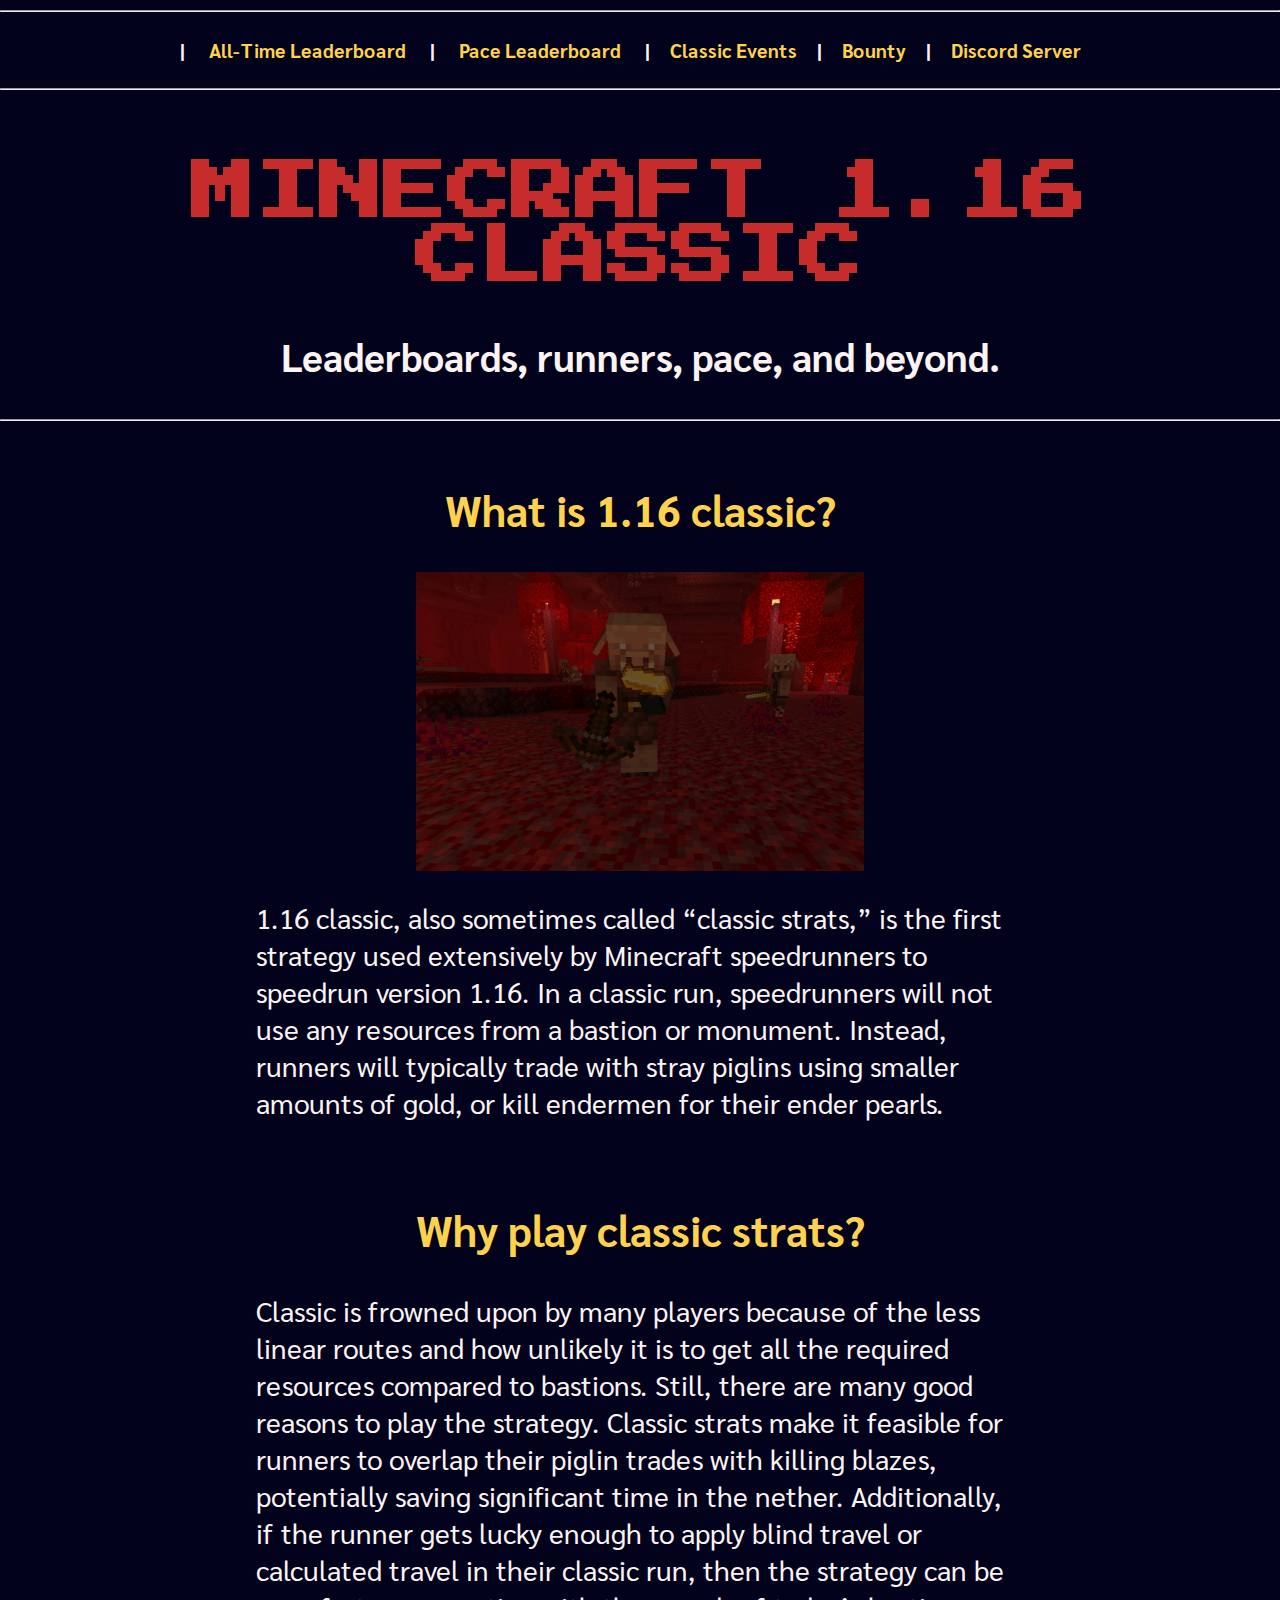
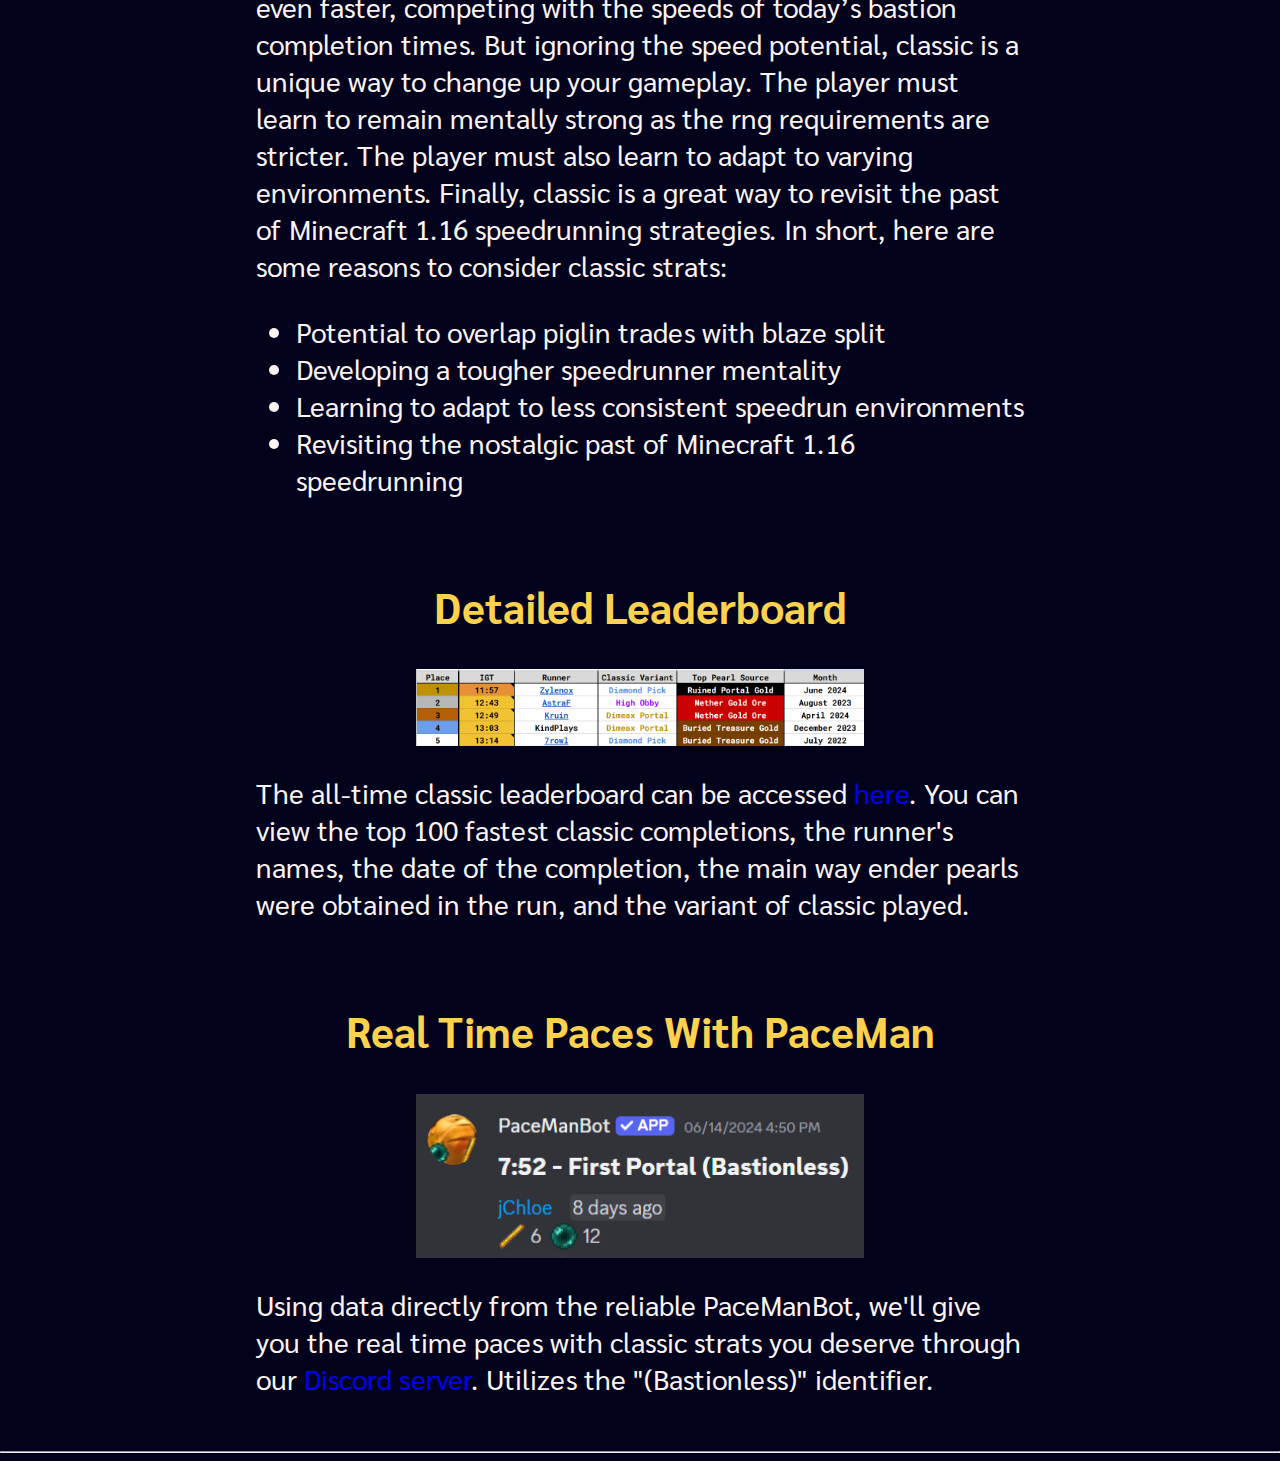
<file: index.html>
<!DOCTYPE html>
<html lang="en">
<head>
    <meta charset="UTF-8">
    <meta name="viewport" content="width=device-width, initial-scale=1.0">
    <title>Minecraft 1.16 Classic</title>
    <link rel="stylesheet" href="styles.css">
    <link href="https://fonts.googleapis.com/css2?family=Press+Start+2P&display=swap" rel="stylesheet">
    <link href="https://fonts.googleapis.com/css2?family=Press+Start+2P&family=Silkscreen:wght@400;700&display=swap" rel="stylesheet">
    <link href="https://fonts.googleapis.com/css2?family=Sarabun:ital,wght@0,100;0,200;0,300;0,400;0,500;0,600;0,700;0,800;1,100;1,200;1,300;1,400;1,500;1,600;1,700;1,800&display=swap" rel="stylesheet">
</head>

<div class="header">
    <hr>
    <h4 class="text-center">|&nbsp; &nbsp; &nbsp; <a href="./leaderboard" style="text-decoration:none">All-Time Leaderboard</a>&nbsp; &nbsp; &nbsp; |&nbsp; &nbsp; &nbsp; <a href="./pace" style="text-decoration:none">Pace Leaderboard</a>&nbsp; &nbsp; &nbsp; |&nbsp; &nbsp; &nbsp;<a href="./events" style="text-decoration:none">Classic Events</a>&nbsp; &nbsp; &nbsp;|&nbsp; &nbsp; &nbsp;<a href="./classicbounty" style="text-decoration:none" target="_blank">Bounty</a>&nbsp; &nbsp; &nbsp;|&nbsp; &nbsp; &nbsp;<a href="https://discord.gg/D7BXpkrKcC" style="text-decoration:none">Discord Server</a>&nbsp; &nbsp; &nbsp;</h4> </center>
    <hr>
</div>
<br>
<div>
    <h1 style="text-align: center;"> MINECRAFT 1.16 CLASSIC </h1>
    <h3 style="text-align: center;"> Leaderboards, runners, pace, and beyond. </h3>
    <hr>
</div>

<br>
<div>
    <div ></div>
    <div>
	<h2 class="text-center"> What is 1.16 classic? </h2>
        <img src="images/siteim2.png" alt="Classic Piglin Trading">
        <p>1.16 classic, also sometimes called “classic strats,” is the first strategy used extensively by Minecraft speedrunners to speedrun version 1.16. In a classic run, speedrunners will not use any resources from a bastion or monument. Instead, runners will typically trade with stray piglins using smaller amounts of gold, or kill endermen for their ender pearls.</p>
        <br>
    </div>
    <div>
        <h2 class="text-center"> Why play classic strats? </h2>
        <p> Classic is frowned upon by many players because of the less linear routes and how unlikely it is to get all the required resources compared to bastions. Still, there are many good reasons to play the strategy. Classic strats make it feasible for runners to overlap their piglin trades with killing blazes, potentially saving significant time in the nether. Additionally, if the runner gets lucky enough to apply blind travel or calculated travel in their classic run, then the strategy can be even faster, competing with the speeds of today’s bastion completion times. But ignoring the speed potential, classic is a unique way to change up your gameplay. The player must learn to remain mentally strong as the rng requirements are stricter. The player must also learn to adapt to varying environments. Finally, classic is a great way to revisit the past of Minecraft 1.16 speedrunning strategies. In short, here are some reasons to consider classic strats: </p>
        <ul>
        <li>Potential to overlap piglin trades with blaze split</li>
        <li>Developing a tougher speedrunner mentality</li>
        <li>Learning to adapt to less consistent speedrun environments</li>
        <li>Revisiting the nostalgic past of Minecraft 1.16 speedrunning</li>
        </ul>
        <br>
    </div>
    <div> 
        <h2 class="text-center"> Detailed Leaderboard </h2>
        <img src="images/siteim3.png" alt="All-Time Leaderboard">
        <p> The all-time classic leaderboard can be accessed <a href="./leaderboard.html" style="text-decoration:none">here</a>. You can view the top 100 fastest classic completions, the runner's names, the date of the completion, the main way ender pearls were obtained in the run, and the variant of classic played.  </p>
        <br>
    </div>
    <div>
        <h2 class="text-center"> Real Time Paces With PaceMan </h2>
        <img src="images/siteim4.png" alt="Bastionless PaceMan Message">
        <p> Using data directly from the reliable PaceManBot, we'll give you the real time paces with classic strats you deserve through our <a href="https://discord.gg/D7BXpkrKcC" style="text-decoration:none" target="_blank">Discord server</a>. Utilizes the "(Bastionless)" identifier.</p>
        <br> 
    </div>

    <hr>
</div>
</file>
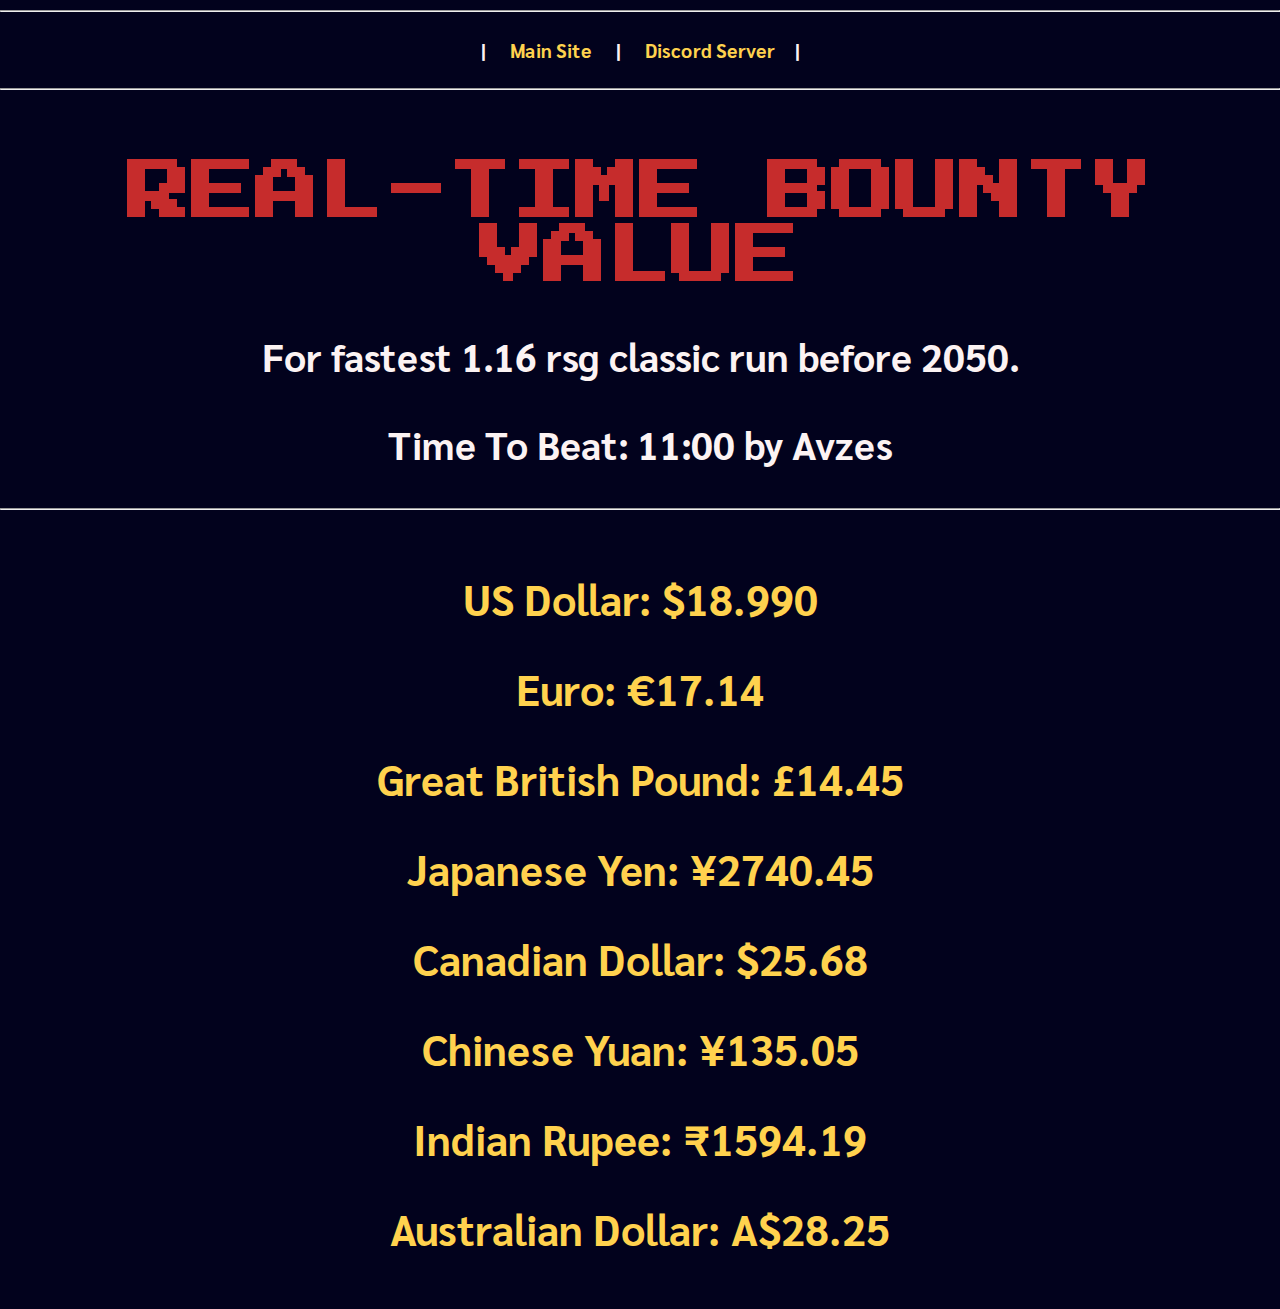
<file: classicbounty.html>
<!DOCTYPE html>
<html lang="en">
<head>
    <meta charset="UTF-8">
    <meta name="viewport" content="width=device-width, initial-scale=1.0">
    <title>Classic Bounty</title>
    <link rel="stylesheet" href="styles.css">
    <link href="https://fonts.googleapis.com/css2?family=Press+Start+2P&display=swap" rel="stylesheet">
    <link href="https://fonts.googleapis.com/css2?family=Press+Start+2P&family=Silkscreen:wght@400;700&display=swap" rel="stylesheet">
    <link href="https://fonts.googleapis.com/css2?family=Sarabun:ital,wght@0,100;0,200;0,300;0,400;0,500;0,600;0,700;0,800;1,100;1,200;1,300;1,400;1,500;1,600;1,700;1,800&display=swap" rel="stylesheet">
</head>
<div class="header">
    <hr>
    <h4 class="text-center">|&nbsp; &nbsp; &nbsp; <a href="./" style="text-decoration:none">Main Site</a>&nbsp; &nbsp; &nbsp; |&nbsp; &nbsp; &nbsp; <a href="https://discord.gg/D7BXpkrKcC" style="text-decoration:none" target="_blank">Discord Server</a>&nbsp; &nbsp; &nbsp;|</h4> </center>
    <hr>
</div>
</div>
<br>
<div>
    <h1 style="text-align: center;"> REAL-TIME BOUNTY VALUE </h1>
    <h3 style="text-align: center;"> For fastest 1.16 rsg classic run before 2050. </h3>
    <h3 class ="text-center">Time To Beat: 11:00 by Avzes</h3>
    <hr>
</div>

<br>
<div>
    <div ></div>
        <h2 class="text-center"> US Dollar: $18.990 </h2>
	<h2 class="text-center"> Euro: €17.14 </h2>
	<h2 class="text-center"> Great British Pound: £14.45 </h2>
	<h2 class="text-center"> Japanese Yen: ¥2740.45 </h2>
	<h2 class="text-center"> Canadian Dollar: $25.68 </h2>
	<h2 class="text-center"> Chinese Yuan: ¥135.05 </h2>
	<h2 class="text-center"> Indian Rupee: ₹1594.19 </h2>
	<h2 class="text-center"> Australian Dollar: A$28.25 </h2>
        <br>
</div>
</file>
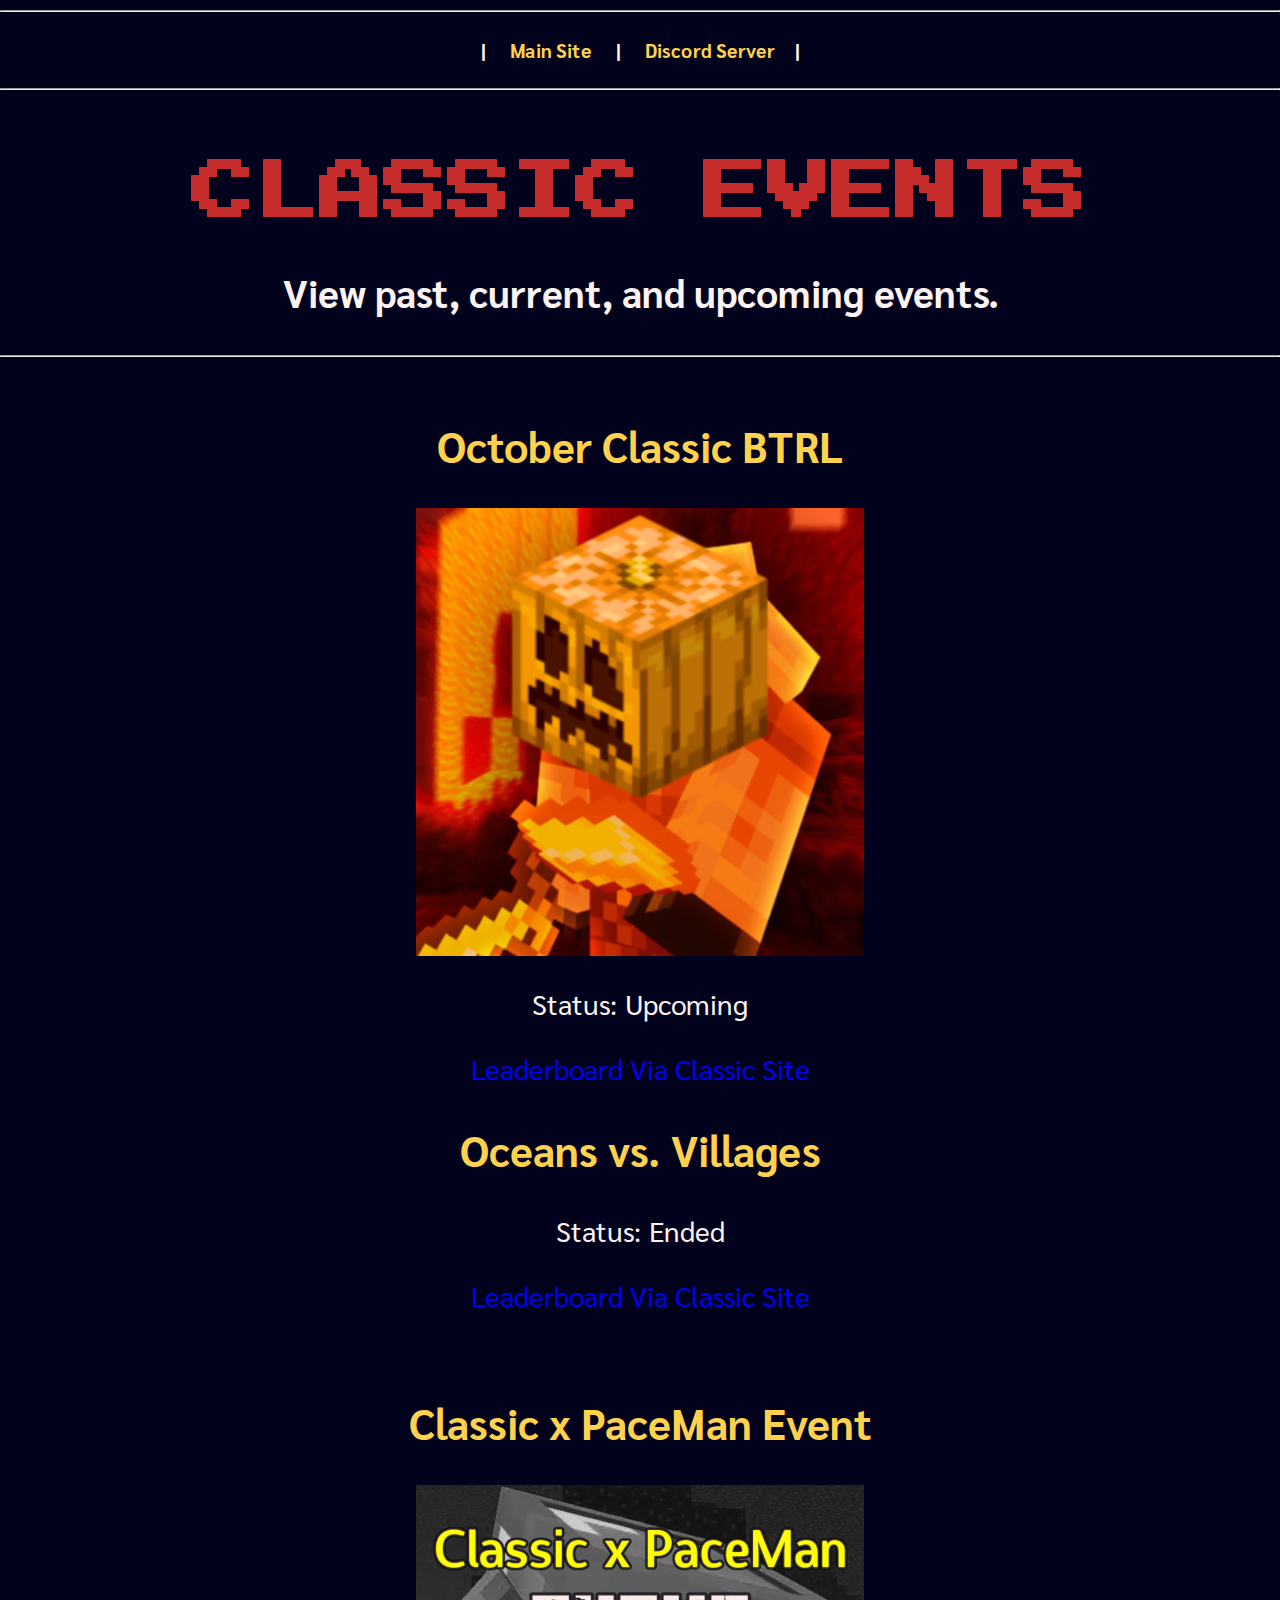
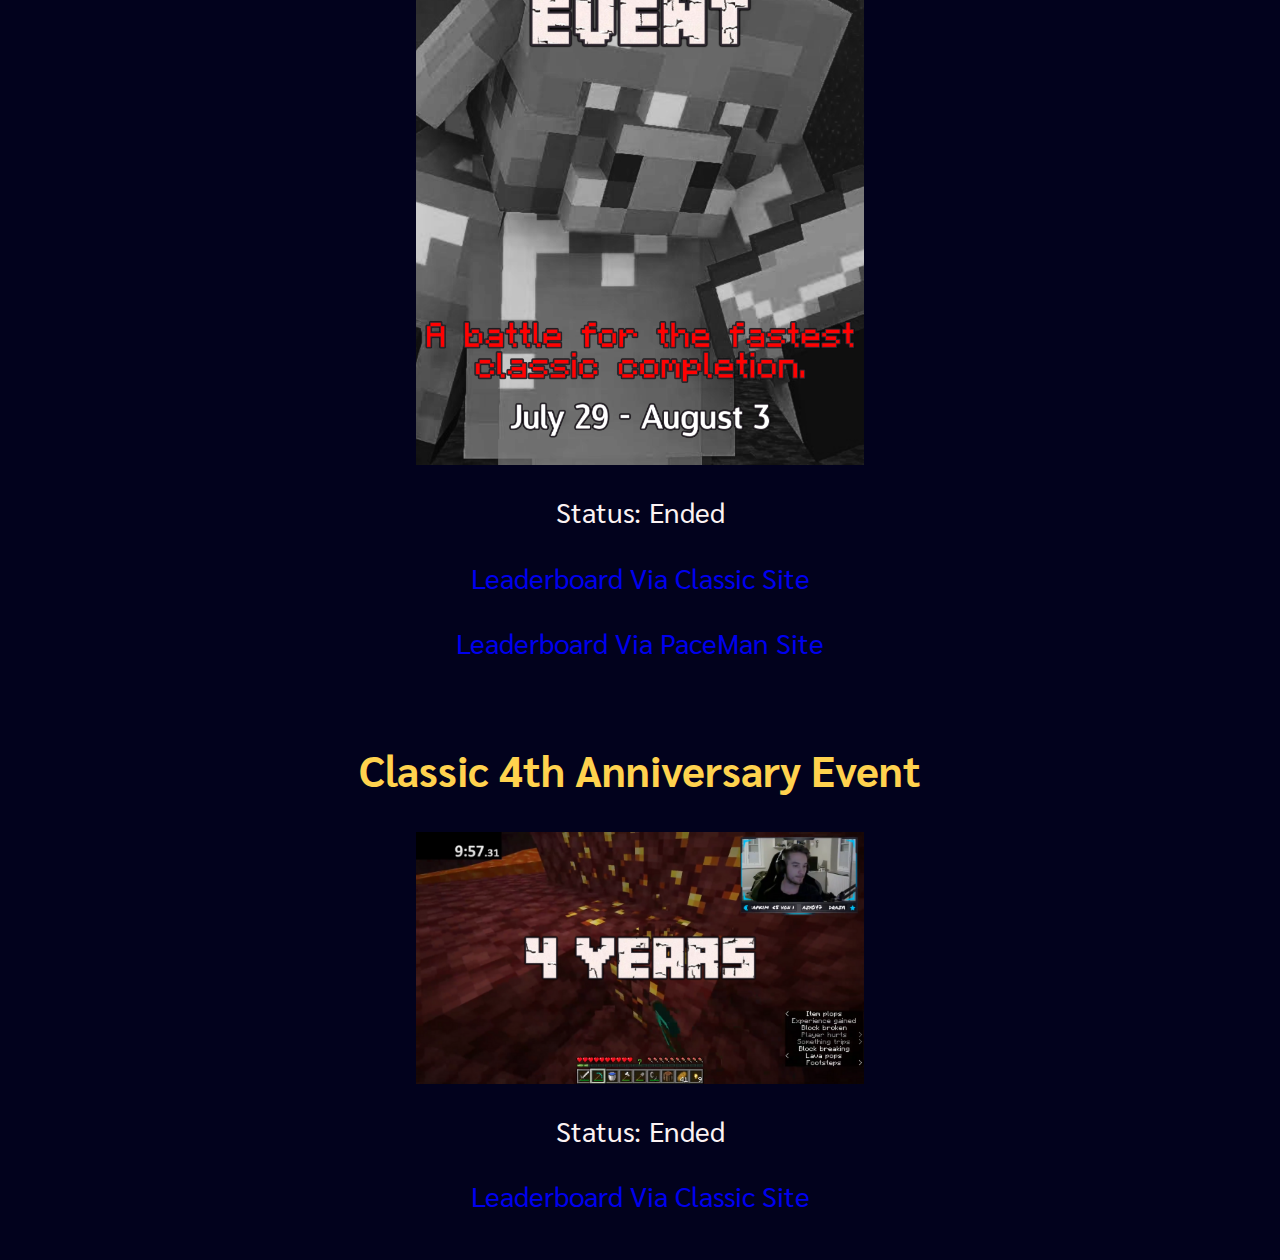
<file: events.html>
<!DOCTYPE html>
<html lang="en">
<head>
    <meta charset="UTF-8">
    <meta name="viewport" content="width=device-width, initial-scale=1.0">
    <title>Classic Events</title>
    <link rel="stylesheet" href="styles.css">
    <link href="https://fonts.googleapis.com/css2?family=Press+Start+2P&display=swap" rel="stylesheet">
    <link href="https://fonts.googleapis.com/css2?family=Press+Start+2P&family=Silkscreen:wght@400;700&display=swap" rel="stylesheet">
    <link href="https://fonts.googleapis.com/css2?family=Sarabun:ital,wght@0,100;0,200;0,300;0,400;0,500;0,600;0,700;0,800;1,100;1,200;1,300;1,400;1,500;1,600;1,700;1,800&display=swap" rel="stylesheet">
</head>
<div class="header">
    <hr>
    <h4 class="text-center">|&nbsp; &nbsp; &nbsp; <a href="./index.html" style="text-decoration:none">Main Site</a>&nbsp; &nbsp; &nbsp; |&nbsp; &nbsp; &nbsp; <a href="https://discord.gg/D7BXpkrKcC" style="text-decoration:none" target="_blank">Discord Server</a>&nbsp; &nbsp; &nbsp;|</h4> </center>
    <hr>
</div>
</div>
<br>
<div>
    <h1 style="text-align: center;"> CLASSIC EVENTS </h1>
    <h3 style="text-align: center;"> View past, current, and upcoming events. </h3>
    <hr>
</div>

<br>
<div>
    <div ></div>
        <h2 class="text-center"> October Classic BTRL </h2>
	<img src="images/pumpkinpig.png" alt="October Piglin">
	<p class = "text-center">Status: Upcoming</p>
	<p class="text-center"><a href="./october2024" style="text-decoration:none">Leaderboard Via Classic Site</a></p>
    </div>
    <div>
	<h2 class="text-center"> Oceans vs. Villages </h2>
	<p class = "text-center">Status: Ended</p>
	<p class="text-center"><a href="./oceansvsvillages" style="text-decoration:none">Leaderboard Via Classic Site</a></p>
	<br>
    </div>
    <div>
	<h2 class="text-center"> Classic x PaceMan Event </h2>
        <img src="images/Classic_x_PaceMan_Event.png" alt="Event Banner">
        <p class = "text-center">Status: Ended</p>
	<p class="text-center"><a href="./classicxpacemanevent" style="text-decoration:none">Leaderboard Via Classic Site</a></p>
	<p class="text-center"><a href="https://paceman.gg/events/classic-btrl" style="text-decoration:none" target="_blank">Leaderboard Via PaceMan Site</a></p>
        <br>
    </div>
    <div>
	<h2 class="text-center"> Classic 4th Anniversary Event </h2>
        <img src="images/siteim.png" alt="4 Years of Classic">
        <p class = "text-center">Status: Ended</p>
	<p class = "text-center"><a href="./fouryearsevent" style="text-decoration:none">Leaderboard Via Classic Site</a></p>
        <br>
    </div>
</div>
</file>
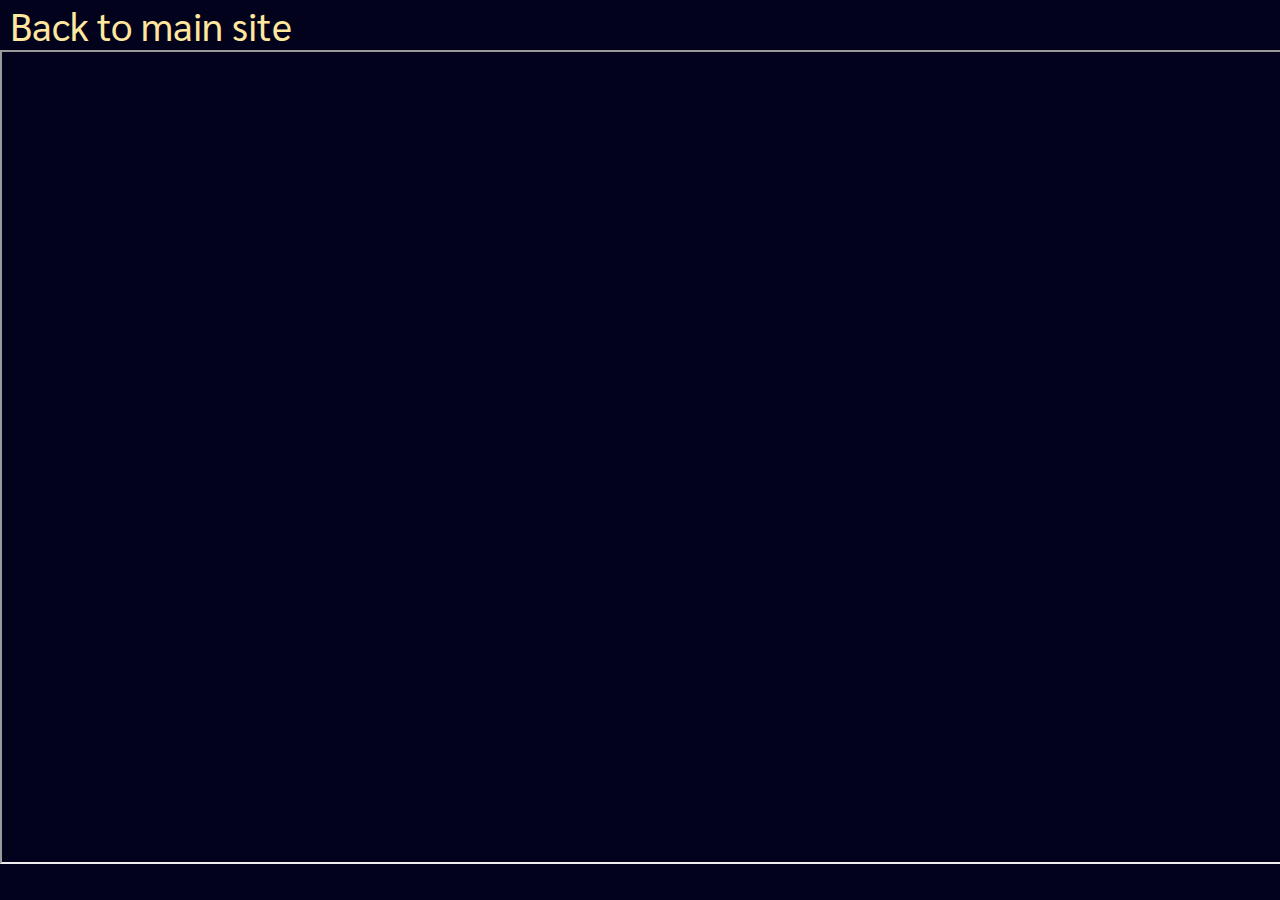
<file: leaderboard.html>
<!DOCTYPE html>
<html lang="en">
<head>
    <meta charset="UTF-8">
    <meta name="viewport" content="width=device-width, initial-scale=1.0">
    <title>Classic Leaderboard</title>
    <link rel="stylesheet" href="styles.css">
    <link href="https://fonts.googleapis.com/css2?family=Press+Start+2P&display=swap" rel="stylesheet">
    <link href="https://fonts.googleapis.com/css2?family=Press+Start+2P&family=Silkscreen:wght@400;700&display=swap" rel="stylesheet">
    <link href="https://fonts.googleapis.com/css2?family=Sarabun:ital,wght@0,100;0,200;0,300;0,400;0,500;0,600;0,700;0,800;1,100;1,200;1,300;1,400;1,500;1,600;1,700;1,800&display=swap" rel="stylesheet">
</head>
<body>
    <a href="./" class="back-button">Back to main site</a>
    <iframe src="https://docs.google.com/spreadsheets/d/1InosrbeKr_fs4mt9LPJaGFp1xoPLfmB7gpH0yoIiv4M/edit?usp=sharing" style="width:100%; height:90vh;"></iframe>   
</body>
</html>
</file>
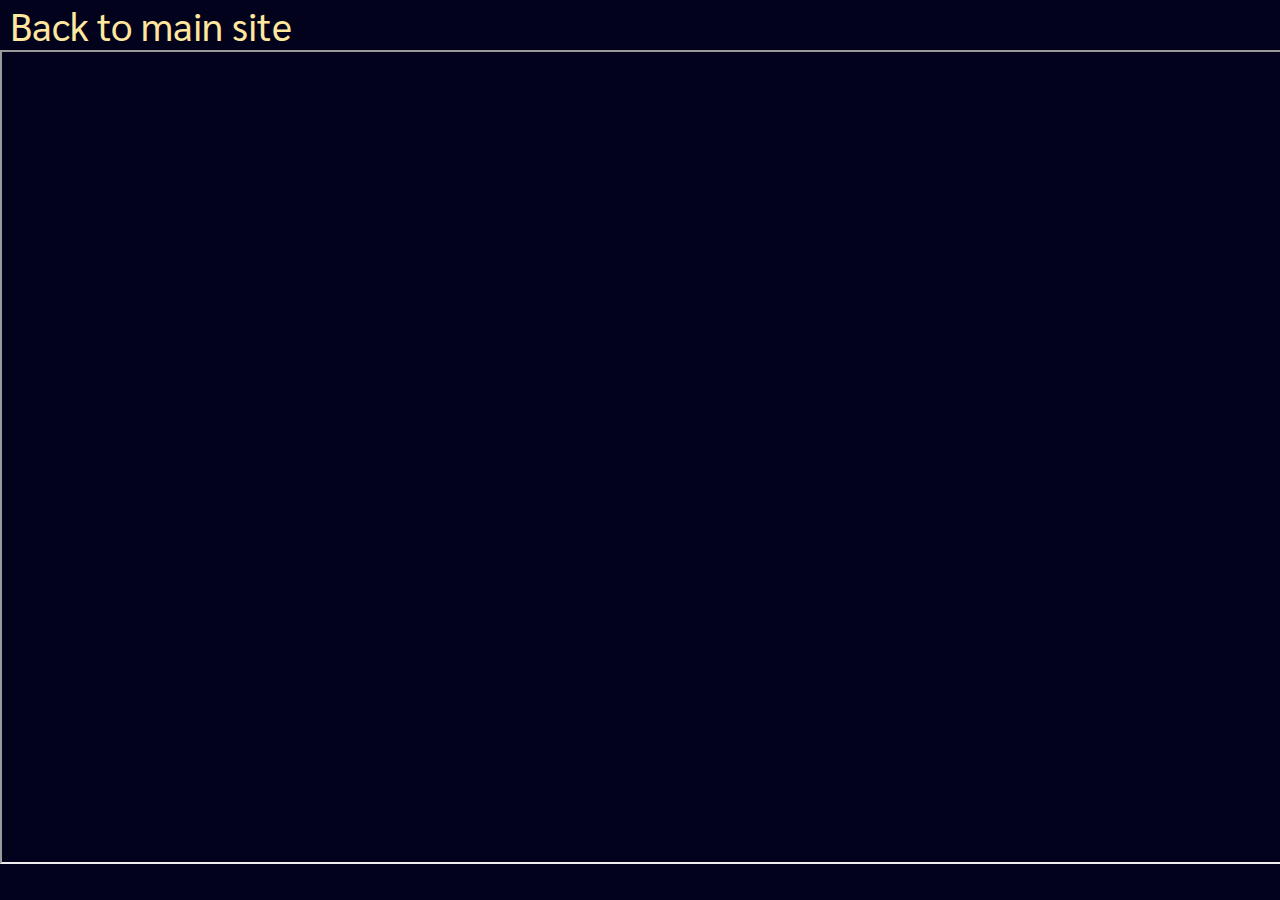
<file: pace.html>
<!DOCTYPE html>
<html lang="en">
<head>
    <meta charset="UTF-8">
    <meta name="viewport" content="width=device-width, initial-scale=1.0">
    <title>Classic Leaderboard</title>
    <link rel="stylesheet" href="styles.css">
    <link href="https://fonts.googleapis.com/css2?family=Press+Start+2P&display=swap" rel="stylesheet">
    <link href="https://fonts.googleapis.com/css2?family=Press+Start+2P&family=Silkscreen:wght@400;700&display=swap" rel="stylesheet">
    <link href="https://fonts.googleapis.com/css2?family=Sarabun:ital,wght@0,100;0,200;0,300;0,400;0,500;0,600;0,700;0,800;1,100;1,200;1,300;1,400;1,500;1,600;1,700;1,800&display=swap" rel="stylesheet">
</head>
<body>
    <a href="./" class="back-button">Back to main site</a>
    <iframe src="https://docs.google.com/spreadsheets/d/1vv_7w4i_cHHt6SRxGDRLCgg2t5VCCumIixMTa0_x7PY/edit?gid=229806297#gid=229806297" style="width:100%; height:90vh;"></iframe>   
</body>
</html>
</file>
<file: styles.css>
body {
	all: unset;
	background-color:#02021D;
}
h1 {
	font-size: 5vw;
	color: #C62C2C;
	font-family: "Press Start 2P";
}
h2 {
	
	text-align: center;
	font-weight: bold;
	font-size: 3.3vw;
	color: #FFD24E;
	font-family: "Sarabun";
	margin-left: 20vw;
	margin-right: 20vw;
	
}
p {
	font-size: 2.2vw;
	color: #FCF3F3;
	font-family: "Sarabun";
	margin-left: 20vw;
	margin-right: 20vw;
}
h3 {
	font-size: 3vw;
	color: #FCF3F3;
	font-family: "Sarabun";
}
ul {
	font-size: 2.2vw;
	color:#FCF3F3;
	font-family: "Sarabun";
	margin-left: 20vw;
	margin-right: 20vw;
}

.back-button {
	text-decoration: none;
	color: #FFD24E;
	font-size: 3vw;
	font-family: "Sarabun";
	padding: 10px;
}

.back-button:hover {

	color: #ffe79f;

}

img {
	display: block;
	margin-left: auto;
	margin-right: auto;
	width: 35%;
}

.text-center {
	text-align: center;
}

.header {
	font-size: 1.5vw;
	color: #FCF3F3;
	font-family: "Sarabun";
}

.header a{
	color: #FFD24E;
	
}

.header a:hover{
	color: #ffe081;
	cursor: pointer;
	
}

@media screen and (max-width: 900px) {

	.header {
		font-size: 2.7vw;
		
	}

	h2 {
		text-align: center;
		width: 65vw;
		font-size: 5.5vw;
		
	}
	img {
		width: 55%;
		
	}

	p {
		font-size: 4.6vw;
		width: 65vw;
		word-wrap: break-word;
		
	}

	li {
		font-size: 4.6vw;
		width: 65vw;
		word-wrap: break-word;
		
	}
}
</file>
